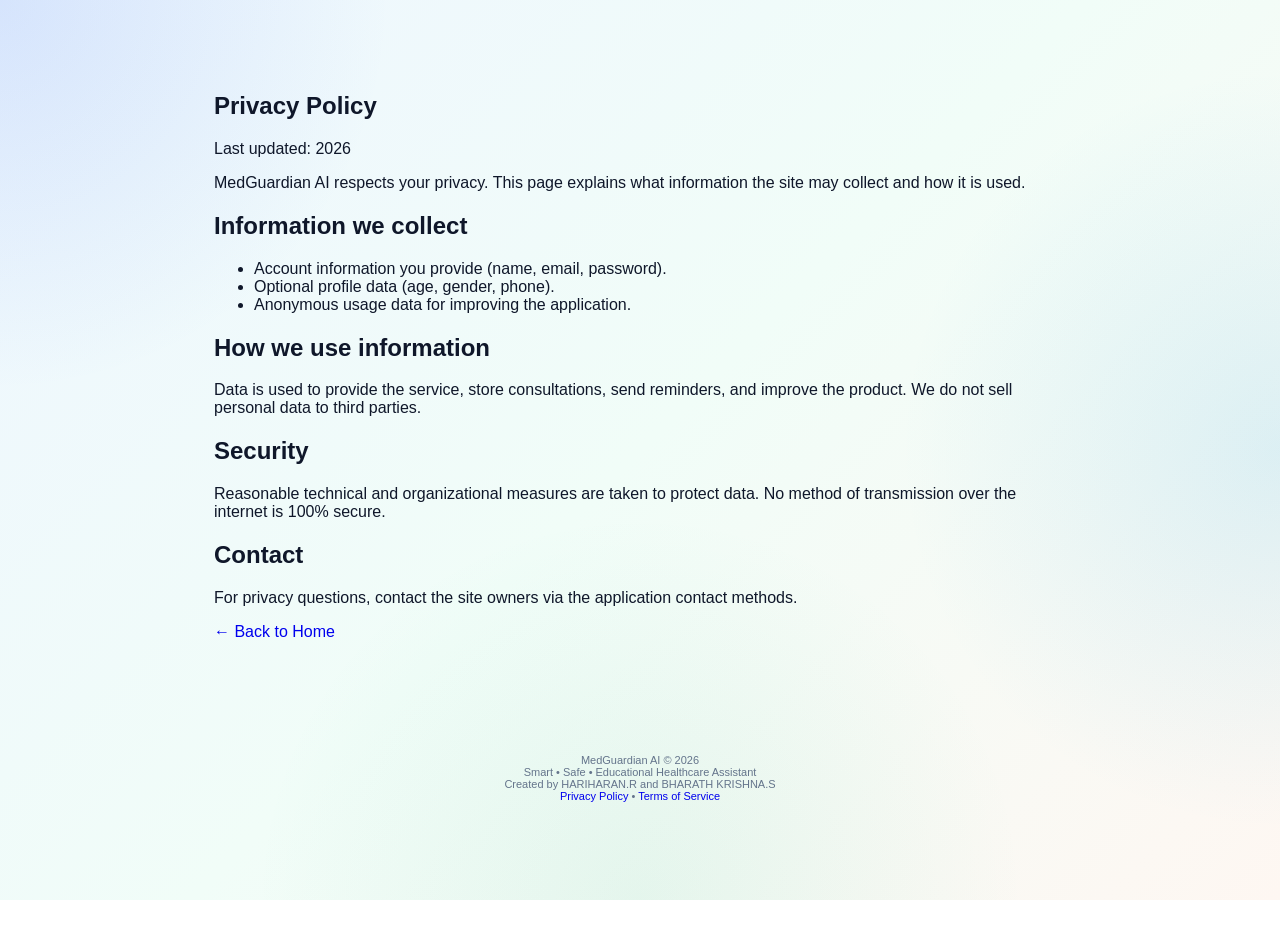
<file: templates/privacy.html>
<!DOCTYPE html>
<html lang="en">
<head>
    <meta charset="utf-8">
    <meta name="viewport" content="width=device-width,initial-scale=1">
    <title>MedGuardian AI — Privacy Policy</title>
    <link rel="stylesheet" href="/static/style.css">
</head>
<body>

<section style="max-width:900px;margin:48px auto;padding:24px;">
    <h1>Privacy Policy</h1>
    <p>Last updated: 2026</p>

    <p>MedGuardian AI respects your privacy. This page explains what information the site may collect and how it is used.</p>

    <h2>Information we collect</h2>
    <ul>
        <li>Account information you provide (name, email, password).</li>
        <li>Optional profile data (age, gender, phone).</li>
        <li>Anonymous usage data for improving the application.</li>
    </ul>

    <h2>How we use information</h2>
    <p>Data is used to provide the service, store consultations, send reminders, and improve the product. We do not sell personal data to third parties.</p>

    <h2>Security</h2>
    <p>Reasonable technical and organizational measures are taken to protect data. No method of transmission over the internet is 100% secure.</p>

    <h2>Contact</h2>
    <p>For privacy questions, contact the site owners via the application contact methods.</p>

    <p><a href="/">← Back to Home</a></p>
</section>

<footer class="footer">

    MedGuardian AI © 2026

    <br>

    Smart • Safe • Educational Healthcare Assistant

    <br>

    Created by HARIHARAN.R and BHARATH KRISHNA.S

    <br>

    <a href="/privacy">Privacy Policy</a> • <a href="/terms">Terms of Service</a>

</footer>

</body>
</html>
</file>
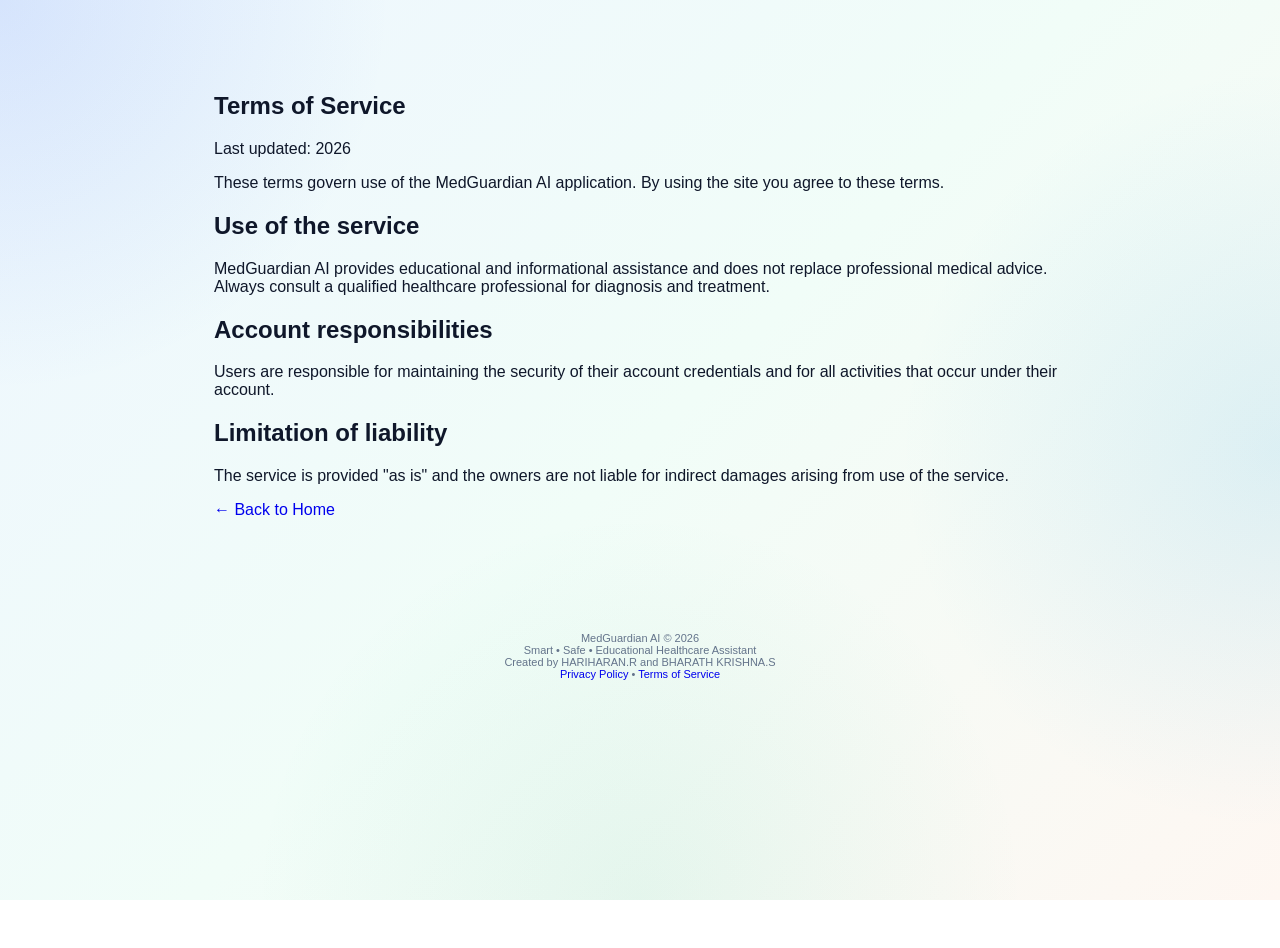
<file: templates/terms.html>
<!DOCTYPE html>
<html lang="en">
<head>
    <meta charset="utf-8">
    <meta name="viewport" content="width=device-width,initial-scale=1">
    <title>MedGuardian AI — Terms of Service</title>
    <link rel="stylesheet" href="/static/style.css">
</head>
<body>

<section style="max-width:900px;margin:48px auto;padding:24px;">
    <h1>Terms of Service</h1>
    <p>Last updated: 2026</p>

    <p>These terms govern use of the MedGuardian AI application. By using the site you agree to these terms.</p>

    <h2>Use of the service</h2>
    <p>MedGuardian AI provides educational and informational assistance and does not replace professional medical advice. Always consult a qualified healthcare professional for diagnosis and treatment.</p>

    <h2>Account responsibilities</h2>
    <p>Users are responsible for maintaining the security of their account credentials and for all activities that occur under their account.</p>

    <h2>Limitation of liability</h2>
    <p>The service is provided "as is" and the owners are not liable for indirect damages arising from use of the service.</p>

    <p><a href="/">← Back to Home</a></p>
</section>

<footer class="footer">

    MedGuardian AI © 2026

    <br>

    Smart • Safe • Educational Healthcare Assistant

    <br>

    Created by HARIHARAN.R and BHARATH KRISHNA.S

    <br>

    <a href="/privacy">Privacy Policy</a> • <a href="/terms">Terms of Service</a>

</footer>

</body>
</html>
</file>
<file: static/style.css>
*{
    box-sizing:border-box;
}

:root{
    --primary:#2563eb;
    --primary-strong:#1d4ed8;
    --secondary:#0ea5e9;
    --success:#10b981;
    --warning:#f59e0b;
    --danger:#ef4444;
    --purple:#7c3aed;
    --dark:#0f172a;
    --text:#1e293b;
    --muted:#64748b;
    --white:#ffffff;
    --soft-blue:#eff6ff;
    --soft-cyan:#ecfeff;
    --soft-green:#ecfdf5;
    --soft-peach:#fff7ed;
    --soft-red:#fff1f2;
    --border:rgba(148,163,184,0.22);
    --shadow:0 20px 50px rgba(37,99,235,0.12);
    --bg-1:#eef6ff;
    --bg-2:#f1fdf8;
    --bg-3:#fef7f2;
    --panel:rgba(255,255,255,0.92);
    --panel-strong:rgba(255,255,255,0.96);
    --surface:#ffffff;
    --surface-soft:#f8fafc;
    --card-border:rgba(191,219,254,0.8);
}

body[data-theme="dark"] {
    --bg-1:#020817;
    --bg-2:#0f172a;
    --bg-3:#111827;
    --panel:rgba(15,23,42,0.88);
    --panel-strong:rgba(15,23,42,0.96);
    --surface:#111827;
    --surface-soft:#0b1220;
    --card-border:rgba(148,163,184,0.18);
    --text:#e2e8f0;
    --muted:#94a3b8;
    --dark:#e2e8f0;
    --border:rgba(148,163,184,0.2);
    --shadow:0 24px 60px rgba(2,6,23,0.45);
}

html{
    scroll-behavior:smooth;
}

body{
    margin:0;
    font-family: Inter, "Segoe UI", Arial, sans-serif;
    color:var(--dark);
    min-height:100vh;
    background:
        radial-gradient(circle at top left, rgba(37,99,235,.12), transparent 25%),
        radial-gradient(circle at right center, rgba(14,165,233,.12), transparent 28%),
        radial-gradient(circle at bottom, rgba(16,185,129,.08), transparent 35%),
        linear-gradient(135deg, var(--bg-1), var(--bg-2), var(--bg-3));
    background-attachment:fixed;
    transition: background 0.25s ease, color 0.25s ease;
}

body[data-theme="dark"] {
    background:
        radial-gradient(circle at top left, rgba(59,130,246,.2), transparent 25%),
        radial-gradient(circle at right center, rgba(45,212,191,.12), transparent 28%),
        radial-gradient(circle at bottom, rgba(14,165,233,.08), transparent 35%),
        linear-gradient(135deg, #020817 0%, #111827 42%, #0f172a 100%);
    color:var(--text);
}

a{
    text-decoration:none;
}


/* =====================================================
HEADER
===================================================== */

.topbar{

    min-height:78px;

    padding:15px 5%;

    display:flex;

    justify-content:space-between;

    align-items:center;

    color:white;

    background:

        linear-gradient(
            120deg,
            #1d4ed8,
            #2563eb 35%,
            #0ea5e9 70%,
            #10b981
        );

    box-shadow:
        0 14px 35px
        rgba(37,99,235,.22);

    position:sticky;

    top:0;

    z-index:100;

}

.brand{

    display:flex;

    align-items:center;

    gap:12px;

}

.brand-logo{

    width:48px;

    height:48px;

    border-radius:15px;

    display:flex;

    align-items:center;

    justify-content:center;

    font-size:26px;

    background:
        rgba(255,255,255,.18);

    backdrop-filter:blur(10px);

    box-shadow:inset 0 1px 0 rgba(255,255,255,.35);

}

.brand h1{

    margin:0;

    font-size:23px;

}

.brand p{

    margin:3px 0 0;

    font-size:11px;

    opacity:.85;

}

.header-actions{
    display:flex;
    align-items:center;
    gap:9px;
}

.theme-toggle,
.header-profile,
.logout{
    padding:9px 13px;
    border-radius:10px;
    color:white;
    background:rgba(255,255,255,.14);
    font-size:12px;
    font-weight:700;
    border:1px solid rgba(255,255,255,.18);
    cursor:pointer;
    transition:transform 0.2s ease, box-shadow 0.2s ease;
}

.theme-toggle:hover,
.header-profile:hover,
.logout:hover{
    transform:translateY(-2px);
    box-shadow:0 10px 22px rgba(15,23,42,0.18);
}

.theme-toggle{
    background:rgba(255,255,255,.18);
    font-size:13px;
}

.ai-status{

    padding:8px 12px;

    border-radius:20px;

    background:
        rgba(255,255,255,.15);

    font-size:11px;

    border:1px solid rgba(255,255,255,.22);

}

.ai-status span{

    width:7px;

    height:7px;

    display:inline-block;

    border-radius:50%;

    background:#86efac;

    margin-right:4px;

    box-shadow:0 0 10px rgba(134,239,172,.9);

}

.header-profile,
.logout{

    padding:9px 13px;

    border-radius:10px;

    color:white;

    background:
        rgba(255,255,255,.14);

    font-size:12px;

    font-weight:700;

    border:1px solid rgba(255,255,255,.18);

}

.logout{
   background:linear-gradient(135deg, #f97316, #ef4444);
}

body[data-theme="dark"] .topbar,
body[data-theme="dark"] .header {
   box-shadow:0 18px 40px rgba(2,6,23,0.5);
}

body[data-theme="dark"] .page-container section.card,
body[data-theme="dark"] .profile-container section.card,
body[data-theme="dark"] .profile-form input,
body[data-theme="dark"] .profile-form select,
body[data-theme="dark"] .profile-link,
body[data-theme="dark"] .logout-btn,
body[data-theme="dark"] .top-actions a {
   background:rgba(15,23,42,0.8);
   border-color:var(--card-border);
   color:var(--text);
}

body[data-theme="dark"] .profile-form label,
body[data-theme="dark"] .brand p,
body[data-theme="dark"] .topbar .brand p,
body[data-theme="dark"] .profile-container p,
body[data-theme="dark"] .page-container p {
   color:var(--muted);
}

body[data-theme="dark"] .profile-form input,
body[data-theme="dark"] .profile-form select,
body[data-theme="dark"] .profile-form input:focus,
body[data-theme="dark"] .profile-form select:focus {
   background:#0b1220;
   border-color:var(--card-border);
   color:var(--text);
}

body[data-theme="dark"] .save-profile,
body[data-theme="dark"] .back-btn,
body[data-theme="dark"] .profile-link,
body[data-theme="dark"] .logout-btn {
   box-shadow:none;
}


/* =====================================================
PAGE
===================================================== */

.page-container{

    max-width:1400px;

    margin:auto;

    padding:28px 22px;

}


/* =====================================================
HERO
===================================================== */

.hero-card{

    padding:28px;

    border-radius:26px;

    display:flex;

    align-items:center;

    justify-content:space-between;

    margin-bottom:20px;

    color:white;

    background:

        linear-gradient(
            135deg,
            #1d4ed8,
            #2563eb 28%,
            #0ea5e9 60%,
            #10b981 100%
        );

    box-shadow:
        0 18px 45px
        rgba(37,99,235,.2);

    position:relative;

    overflow:hidden;

}

.hero-card:after{

    content:"";

    position:absolute;

    width:260px;

    height:260px;

    border-radius:50%;

    right:-80px;

    top:-100px;

    background:
        rgba(255,255,255,.10);

}

.eyebrow{

    font-size:10px;

    letter-spacing:1.4px;

    font-weight:900;

    color:#6366f1;

}

.hero-card .eyebrow{

    color:#dbeafe;

}

.hero-card h2{

    margin:8px 0;

    font-size:30px;

}

.hero-card p{

    margin:0;

    max-width:700px;

    line-height:1.6;

    opacity:.88;

}

.hero-icon{

    width:100px;

    height:100px;

    border-radius:28px;

    display:flex;

    align-items:center;

    justify-content:center;

    font-size:48px;

    background:
        rgba(255,255,255,.14);

    position:relative;

    z-index:2;

}


/* =====================================================
STATS
===================================================== */

.stats-grid{

    display:grid;

    grid-template-columns:
        repeat(4,1fr);

    gap:15px;

    margin-bottom:20px;

}

.stat-card{

    padding:19px;

    border-radius:18px;

    display:flex;

    gap:14px;

    align-items:center;

    background:
        rgba(255,255,255,.82);

    border:1px solid
        rgba(255,255,255,.8);

    box-shadow:
        0 10px 30px
        rgba(15,23,42,.06);

    backdrop-filter:blur(12px);

}

.stat-icon{

    width:46px;

    height:46px;

    border-radius:14px;

    display:flex;

    align-items:center;

    justify-content:center;

    font-size:22px;

}

.stat-blue{

    border-left:5px solid #3a9d6b;

}

.stat-blue .stat-icon{

    background:#e8f3ed;

}

.stat-green{

    border-left:5px solid #5fb383;

}

.stat-green .stat-icon{

    background:#e8f3ed;

}

.stat-orange{

    border-left:5px solid #d4a574;

}

.stat-orange .stat-icon{

    background:#faf7f2;

}

.stat-red{

    border-left:5px solid #c85a54;

}

.stat-red .stat-icon{

    background:#faf7f2;

}

.stat-card span{

    display:block;

    color:#64748b;

    font-size:11px;

}

.stat-card strong{

    display:block;

    margin-top:4px;

    font-size:25px;

}


/* =====================================================
MAIN GRID
===================================================== */

.main-grid{

    display:grid;

    grid-template-columns:
        minmax(0,2fr)
        minmax(310px,1fr);

    gap:20px;

}


/* =====================================================
GLASS CARD
===================================================== */

.glass-card{

    background:
        rgba(255,255,255,.78);

    border:1px solid
        rgba(255,255,255,.9);

    border-radius:22px;

    padding:22px;

    margin-bottom:20px;

    box-shadow:
        0 15px 40px
        rgba(15,23,42,.07);

    backdrop-filter:
        blur(18px);

}


/* =====================================================
SECTION
===================================================== */

.section-header{

    display:flex;

    justify-content:space-between;

    align-items:center;

    gap:10px;

    margin-bottom:17px;

}

.section-header h2{

    margin:5px 0;

    font-size:21px;

}

.section-header p{

    margin:0;

    color:#64748b;

    font-size:13px;

}

.health-orb{

    width:55px;

    height:55px;

    border-radius:18px;

    display:flex;

    align-items:center;

    justify-content:center;

    font-size:25px;

    background:
        linear-gradient(
            135deg,
            #faf7f2,
            #f5f3f0
        );

}


/* =====================================================
LANGUAGE
===================================================== */

.language-switch{

    display:flex;

    gap:7px;

    margin-bottom:12px;

}

.language{

    border:none;

    cursor:pointer;

    padding:9px 15px;

    border-radius:20px;

    font-weight:800;

    color:#475569;

    background:#e8f3ed;

}

.language.active{

    color:white;

    background:
        linear-gradient(
            135deg,
            #3a9d6b,
            #5fb383
        );

}


/* =====================================================
SYMPTOM
===================================================== */

.symptom-box{

    padding:14px;

    border-radius:17px;

    background:

        linear-gradient(
            135deg,
            #f0f6f3,
            #e8f3ed
        );

    border:1px solid #d1e8db;

}

.symptom-label{

    font-size:12px;

    font-weight:800;

    color:#475569;

    margin-bottom:8px;

}

textarea{

    display:block;

    width:100%;

    min-height:145px;

    resize:vertical;

    border:none;

    outline:none;

    background:transparent;

    color:#172033;

    font-size:15px;

    line-height:1.6;

}

textarea::placeholder{

    color:#94a3b8;

}


/* =====================================================
DETAILS
===================================================== */

.details-grid{

    display:grid;

    grid-template-columns:
        repeat(2,1fr);

    gap:12px;

    margin-top:14px;

}

.field-card{

    padding:12px;

    border-radius:14px;

    background:white;

    border:1px solid #e2e8f0;

}

.field-card label{

    display:block;

    margin-bottom:7px;

    color:#475569;

    font-size:11px;

    font-weight:800;

}

.field-card input,
.field-card select{

    width:100%;

    padding:9px;

    border:1px solid #dbe3ec;

    border-radius:9px;

    outline:none;

    background:#f8fafc;

}

.field-card input:focus,
.field-card select:focus{

    border-color:#6366f1;

    background:white;

}


/* =====================================================
BUTTONS
===================================================== */

.action-buttons{

    display:flex;

    flex-wrap:wrap;

    gap:8px;

    margin-top:15px;

}

.action{

    border:none;

    color:white;

    cursor:pointer;

    padding:11px 14px;

    border-radius:12px;

    font-weight:800;

    transition:
        transform .2s,
        box-shadow .2s;

    box-shadow:0 8px 20px rgba(37,99,235,.12);

}

.action:hover{

    transform:translateY(-2px);

    box-shadow:
        0 10px 22px
        rgba(15,23,42,.12);

}

.purple{

    background:
        linear-gradient(
            135deg,
            #7c3aed,
            #a855f7
        );

}

.blue{

    background:
        linear-gradient(
            135deg,
            #2563eb,
            #3b82f6
        );

}

.green{

    background:
        linear-gradient(
            135deg,
            #059669,
            #10b981
        );

}

.teal{

    background:
        linear-gradient(
            135deg,
            #0891b2,
            #22c55e
        );

}

.red{

    background:
        linear-gradient(
            135deg,
            #ef4444,
            #f97316
        );

}

.gray{

    background:
        linear-gradient(
            135deg,
            #64748b,
            #94a3b8
        );

}


/* =====================================================
LOADING
===================================================== */

.loading-box{

    margin-top:15px;

    padding:15px;

    border-radius:14px;

    display:flex;

    align-items:center;

    gap:12px;

    color:#2d7d4c;

    background:#e8f3ed;

}

.loading-box small{

    display:block;

    margin-top:3px;

    color:#3a9d6b;

}

.spinner{

    width:22px;

    height:22px;

    border:3px solid #d1e8db;

    border-top-color:#3a9d6b;

    border-radius:50%;

    animation:
        spin 1s linear infinite;

}

@keyframes spin{

    to{
        transform:rotate(360deg);
    }

}


/* =====================================================
ERROR
===================================================== */

.error-box{

    display:flex;

    gap:10px;

    margin-top:15px;

    padding:15px;

    border-radius:14px;

    color:#8b5a4d;

    background:#faf7f2;

    border-left:5px solid #c85a54;

}

.error-box p{

    margin:4px 0 0;

}


/* =====================================================
AI RESULT
===================================================== */

.ai-result{

    margin-top:18px;

    padding:20px;

    border-radius:18px;

    background:
        linear-gradient(
            135deg,
            #f0f6f3,
            #f5f3f0
        );

    border-left:6px solid #3a9d6b;

}

.result-header{

    display:flex;

    align-items:center;

    gap:10px;

}

.result-icon{

    width:45px;

    height:45px;

    display:flex;

    align-items:center;

    justify-content:center;

    border-radius:13px;

    background:#e8f3ed;

    font-size:23px;

}

.result-header span{

    font-size:9px;

    font-weight:900;

    color:#2d7d4c;

    letter-spacing:1px;

}

.result-header h2{

    margin:3px 0;

    font-size:19px;

}

.ai-result pre{

    white-space:pre-wrap;

    word-break:break-word;

    font-family:
        "Segoe UI",
        Arial,
        sans-serif;

    line-height:1.7;

    color:#334155;

}

.report-button{

    display:inline-block;

    padding:11px 16px;

    border-radius:10px;

    color:white;

    font-weight:800;

    background:
        linear-gradient(
            135deg,
            #5fb383,
            #6ba86c
        );

}


/* =====================================================
RISK
===================================================== */

.risk-panel{

    margin-top:15px;

    padding:19px;

    border-radius:17px;

    display:flex;

    align-items:center;

    justify-content:space-between;

    gap:15px;

    border-left:6px solid var(--warning);

    background:linear-gradient(135deg, #fff7ed, #fffbeb);

    box-shadow:0 12px 30px rgba(245,158,11,.08);

}

.risk-panel > div:first-child > span{

    font-size:9px;

    font-weight:900;

    color:#9a5d00;

    letter-spacing:1px;

}

.risk-panel h2{

    margin:5px 0;

}

.risk-panel p{

    margin:0;

    color:#6d5d4a;

}

.risk-badge{

    padding:11px 15px;

    border-radius:30px;

    color:white;

    font-weight:900;

    background:linear-gradient(135deg, #f59e0b, #f97316);

}


/* =====================================================
SPECIALIST
===================================================== */

.specialist-panel{

    display:flex;

    align-items:center;

    gap:12px;

    margin-top:14px;

    padding:15px;

    border-radius:15px;

    background:
        linear-gradient(
            135deg,
            #eef2ff,
            #ecfeff
        );

    border-left:5px solid #7c3aed;

    box-shadow:0 10px 25px rgba(124,58,237,.08);

}

.doctor-avatar{

    width:45px;

    height:45px;

    display:flex;

    align-items:center;

    justify-content:center;

    border-radius:13px;

    background:#e8f3ed;

    font-size:24px;

}

.specialist-panel span{

    display:block;

    color:#64748b;

    font-size:9px;

    font-weight:900;

}

.specialist-panel strong{

    display:block;

    margin-top:3px;

}


/* =====================================================
EMERGENCY
===================================================== */

.emergency-box{

    display:flex;

    gap:12px;

    align-items:flex-start;

    margin-top:15px;

    padding:17px;

    border-radius:15px;

    color:#8b5a4d;

    background:
        linear-gradient(
            135deg,
            #faf7f2,
            #f5f3f0
        );

    border:1px solid #fecaca;

}

.emergency-icon{

    font-size:27px;

}

.emergency-box p{

    margin:4px 0 0;

}


/* =====================================================
HISTORY
===================================================== */

.history-list{

    display:flex;

    flex-direction:column;

    gap:9px;

}

.history-row{

    padding:14px;

    border-radius:13px;

    display:flex;

    justify-content:space-between;

    gap:15px;

    background:
        linear-gradient(
            135deg,
            #f8fafc,
            #eff6ff
        );

    border:1px solid #e2e8f0;

}

.history-main strong{

    display:block;

    max-width:600px;

    font-size:13px;

}

.history-main small{

    display:block;

    margin-top:5px;

    color:#94a3b8;

}

.history-info{

    text-align:right;

}

.history-info small{

    display:block;

    margin-top:5px;

    color:#64748b;

}

.history-risk{

    display:inline-block;

    padding:5px 9px;

    border-radius:15px;

    font-size:10px;

    font-weight:900;

}

.risk-low{

    color:#166534;

    background:#dcfce7;

}

.risk-medium{

    color:#92400e;

    background:#fef3c7;

}

.risk-high{

    color:#991b1b;

    background:#fee2e2;

}

.risk-emergency{

    color:#7f1d1d;

    background:#fecaca;

}

.empty-history{

    text-align:center;

    padding:35px;

    color:#94a3b8;

}


/* =====================================================
PIE CHART
===================================================== */

.chart-card{

    overflow:hidden;

}

.pie-container{

    display:flex;

    justify-content:center;

    padding:10px 0 20px;

}

.risk-pie{

    width:230px;

    height:230px;

    border-radius:50%;

    position:relative;

    background:

        conic-gradient(
            #22c55e 0deg 0deg,
            #f59e0b 0deg 0deg,
            #ef4444 0deg 0deg,
            #991b1b 0deg 0deg
        );

    box-shadow:

        0 12px 35px
        rgba(15,23,42,.12),

        inset 0 0 0 1px
        rgba(255,255,255,.6);

    transition:
        background 1s ease;

}

.pie-center{

    position:absolute;

    width:125px;

    height:125px;

    left:50%;

    top:50%;

    transform:
        translate(-50%,-50%);

    border-radius:50%;

    display:flex;

    align-items:center;

    justify-content:center;

    flex-direction:column;

    background:
        rgba(255,255,255,.97);

    box-shadow:
        0 5px 20px
        rgba(15,23,42,.08);

}

.pie-center strong{

    font-size:29px;

    color:#172033;

}

.pie-center span{

    font-size:10px;

    color:#64748b;

}

.chart-legend{

    display:flex;

    flex-direction:column;

    gap:8px;

}

.legend-row{

    display:flex;

    align-items:center;

    justify-content:space-between;

    padding:10px 12px;

    border-radius:10px;

    background:#f8fafc;

    font-size:12px;

}

.legend-row span{

    display:flex;

    align-items:center;

    gap:6px;

}

.legend-dot{

    width:9px;

    height:9px;

    display:inline-block;

    border-radius:50%;

}

.legend-dot.low{

    background:#22c55e;

}

.legend-dot.medium{

    background:#f59e0b;

}

.legend-dot.high{

    background:#ef4444;

}

.legend-dot.emergency{

    background:#991b1b;

}


/* =====================================================
SIDEBAR
===================================================== */

.side-title{

    font-size:19px;

    font-weight:850;

}

.side-description{

    color:#64748b;

    font-size:12px;

    line-height:1.5;

}

.side-input{

    width:100%;

    padding:12px;

    margin-bottom:9px;

    border:1px solid #dbe3ec;

    border-radius:10px;

    outline:none;

    background:#fbfdff;

}

.side-input:focus{

    border-color:#6366f1;

    background:white;

}

.side-button{

    width:100%;

    border:none;

    color:white;

    cursor:pointer;

    padding:12px;

    border-radius:10px;

    font-weight:800;

}

.bmi-result{

    margin-top:10px;

    padding:10px;

    border-radius:10px;

    color:#1d4ed8;

    background:#eff6ff;

    font-size:13px;

    font-weight:800;

}

.reminder-message{

    margin-top:10px;

    padding:10px;

    border-radius:10px;

    color:#166534;

    background:#ecfdf5;

    font-size:12px;

}


/* =====================================================
HOSPITAL
===================================================== */

.hospital-card{

    background:
        linear-gradient(
            135deg,
            #fff1f2,
            #fff7ed
        );

    border-left:5px solid #ef4444;

}

.hospital-icon{

    font-size:30px;

}

.hospital-card h2{

    margin:8px 0;

}

.hospital-card p{

    color:#64748b;

    font-size:12px;

}

.hospital-button{

    display:block;

    text-align:center;

    color:white;

    padding:12px;

    border-radius:10px;

    font-weight:800;

    background:
        linear-gradient(
            135deg,
            #dc2626,
            #ef4444
        );

}


/* =====================================================
SAFETY
===================================================== */

.safety-card{

    background:
        linear-gradient(
            135deg,
            #eff6ff,
            #ecfeff
        );

    border-left:5px solid #2563eb;

}

.safety-icon{

    font-size:28px;

}

.safety-card h2{

    margin:7px 0;

}

.safety-card p{

    color:#64748b;

    line-height:1.6;

    font-size:12px;

}


/* =====================================================
DISCLAIMER
===================================================== */

.disclaimer{

    padding:17px;

    border-radius:15px;

    color:#9a3412;

    background:
        linear-gradient(
            135deg,
            #fff7ed,
            #fffbeb
        );

    border-left:5px solid #f97316;

    font-size:12px;

    line-height:1.6;

}

.disclaimer p{

    margin-bottom:0;

}


/* =====================================================
FOOTER
===================================================== */

footer{

    padding:25px;

    text-align:center;

    color:#64748b;

    font-size:11px;

}


/* =====================================================
RESPONSIVE
===================================================== */

@media(max-width:1050px){

    .stats-grid{

        grid-template-columns:
            repeat(2,1fr);

    }

    .main-grid{

        grid-template-columns:1fr;

    }

}

@media(max-width:700px){

    .topbar{

        flex-direction:column;

        gap:12px;

        text-align:center;

    }

    .header-actions{

        flex-wrap:wrap;

        justify-content:center;

    }

    .hero-card{

        flex-direction:column;

        align-items:flex-start;

        gap:18px;

    }

    .hero-icon{

        display:none;

    }

    .stats-grid{

        grid-template-columns:1fr;

    }

    .details-grid{

        grid-template-columns:1fr;

    }

    .action-buttons{

        flex-direction:column;

    }

    .action{

        width:100%;

    }

    .history-row{

        flex-direction:column;

    }

    .history-info{

        text-align:left;

    }

}

@media(max-width:450px){

    .page-container{

        padding:
            15px 10px;

    }

    .glass-card{

        padding:16px;

    }

    .hero-card{

        padding:20px;

    }

    .hero-card h2{

        font-size:24px;

    }

    .risk-pie{

        width:200px;

        height:200px;

    }

}
</file>
